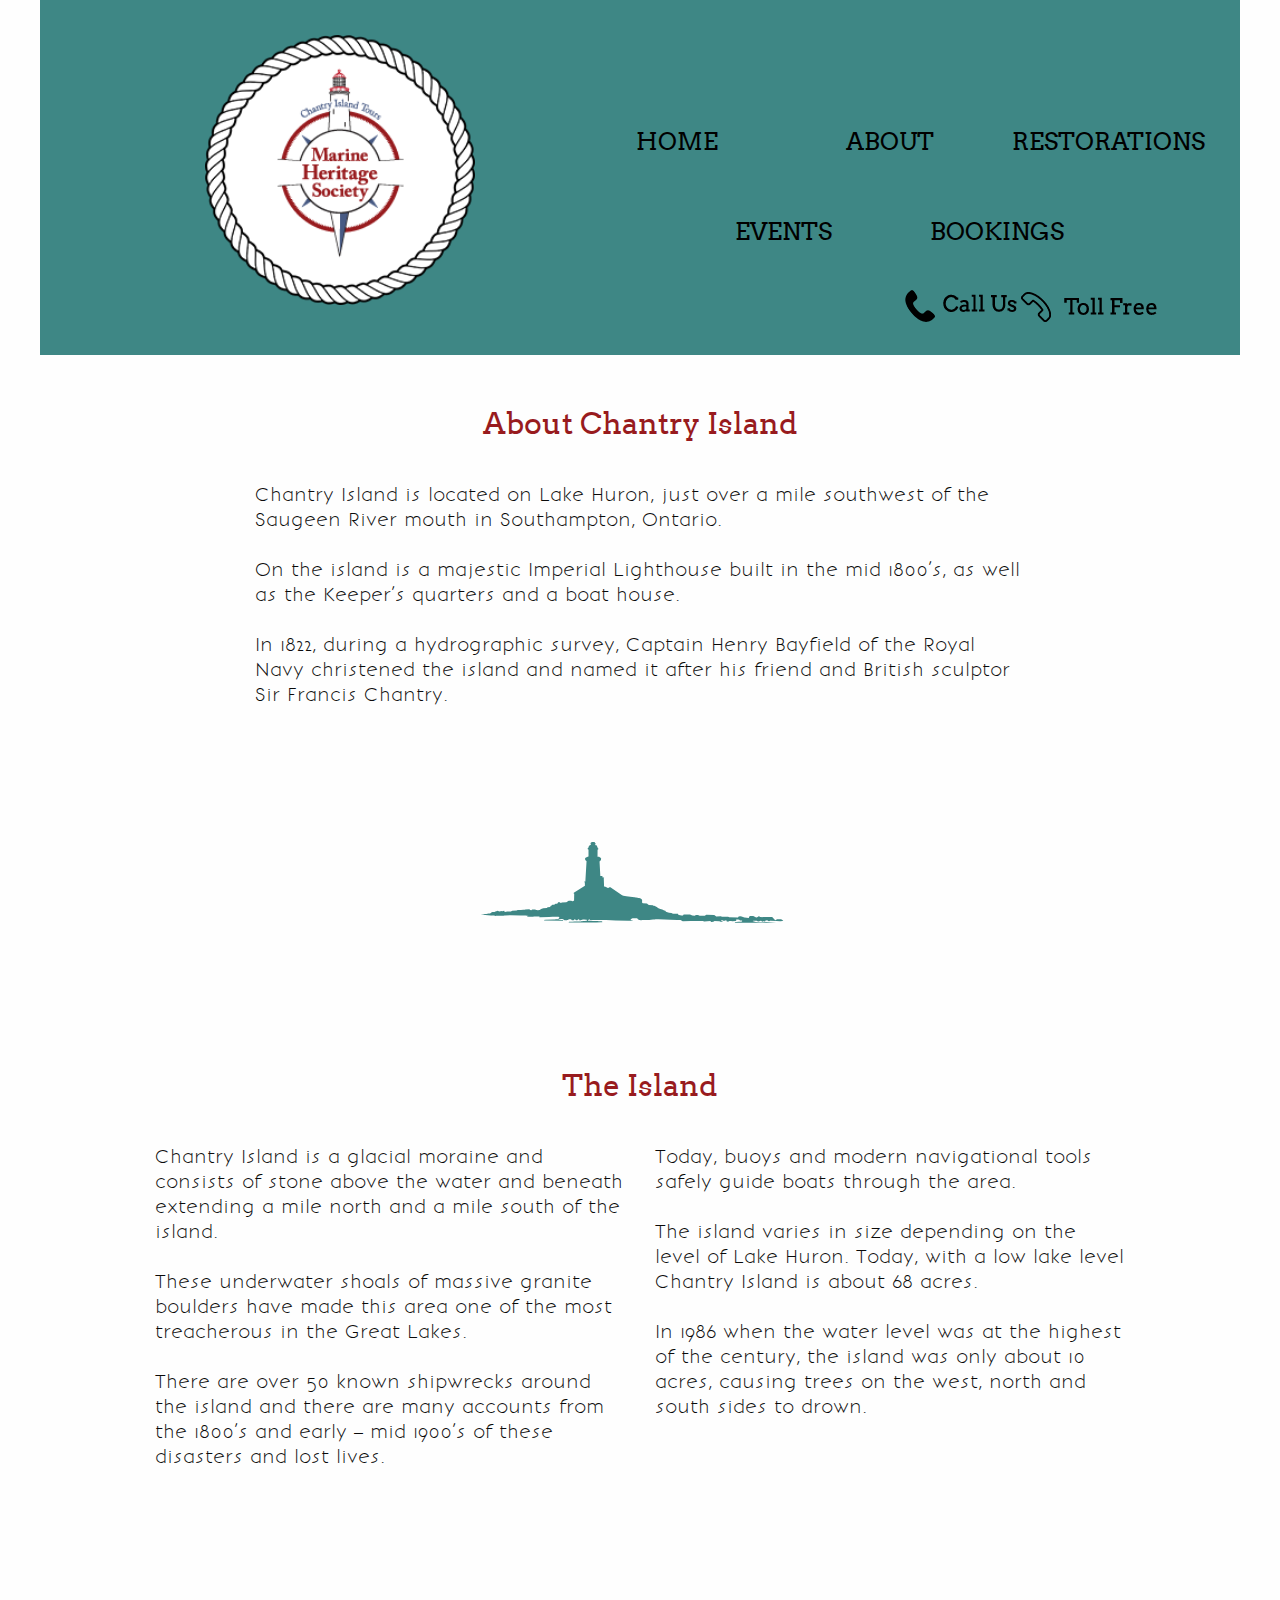
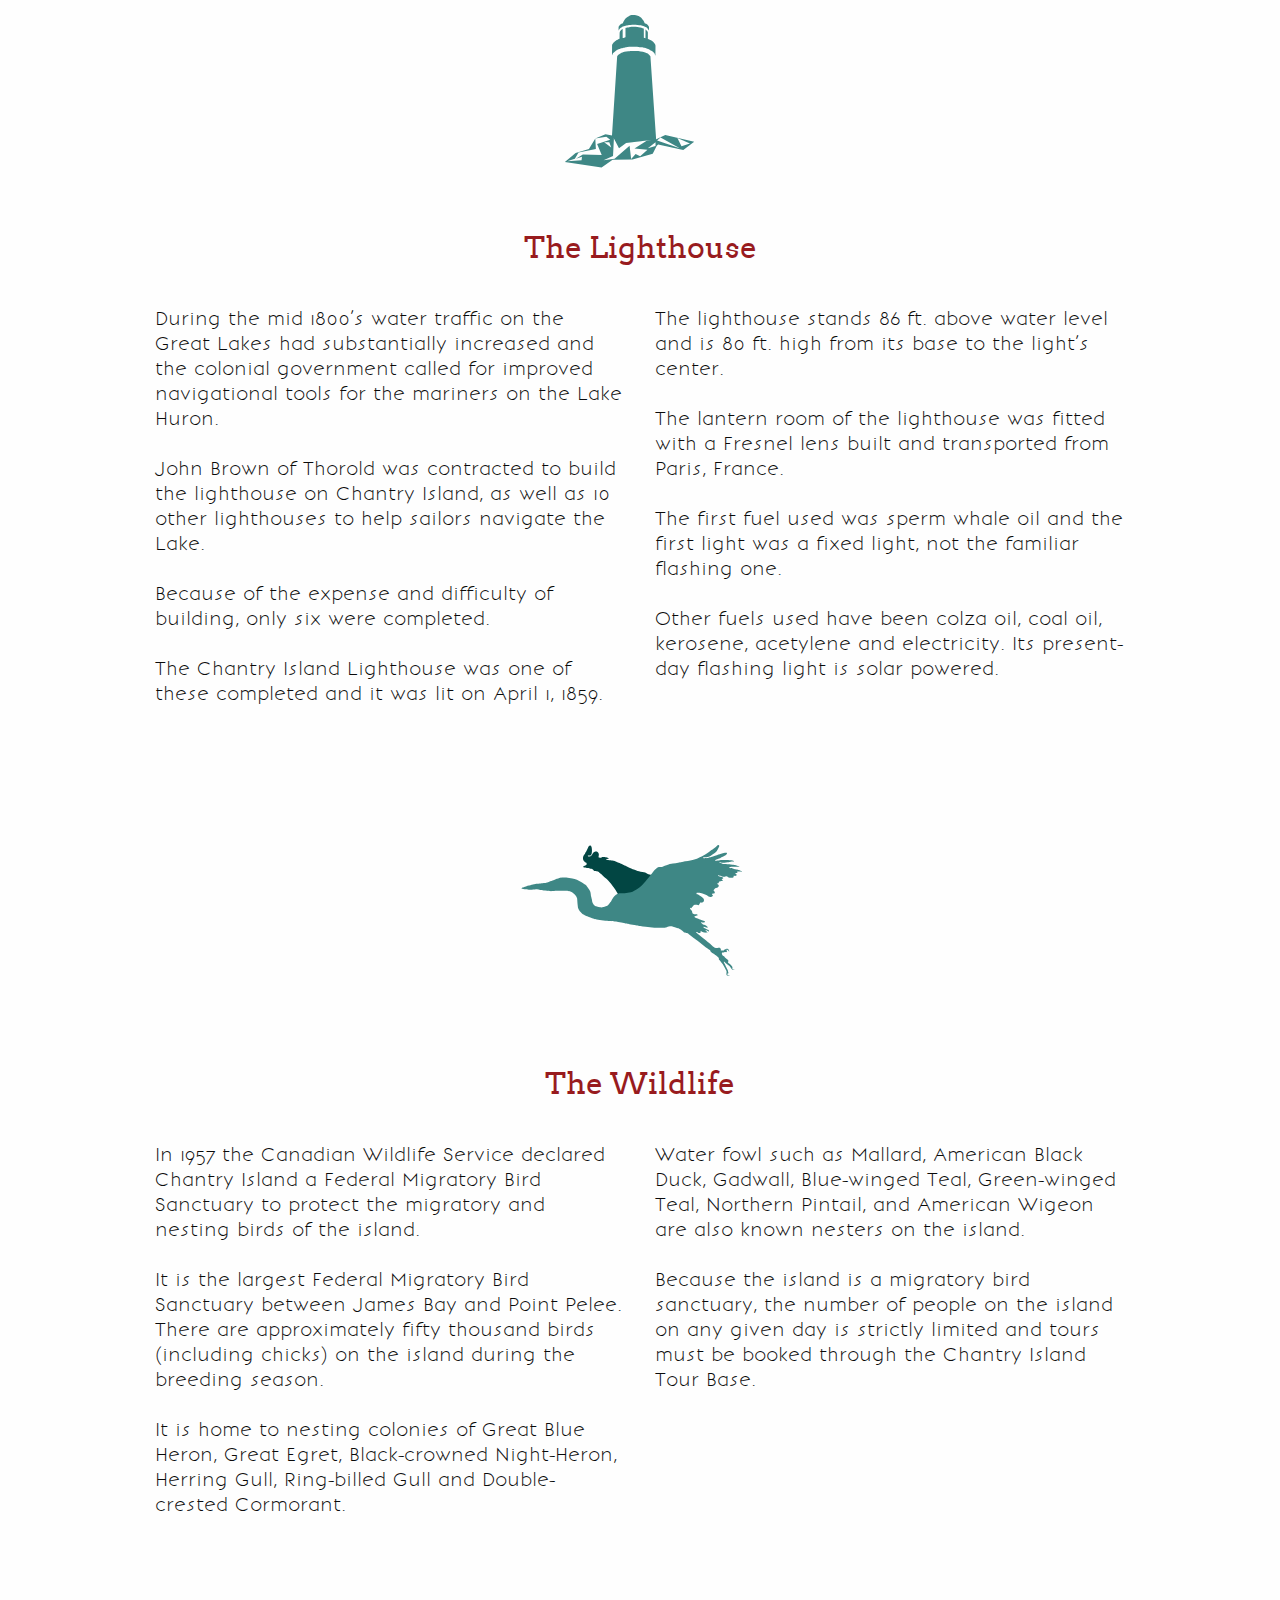
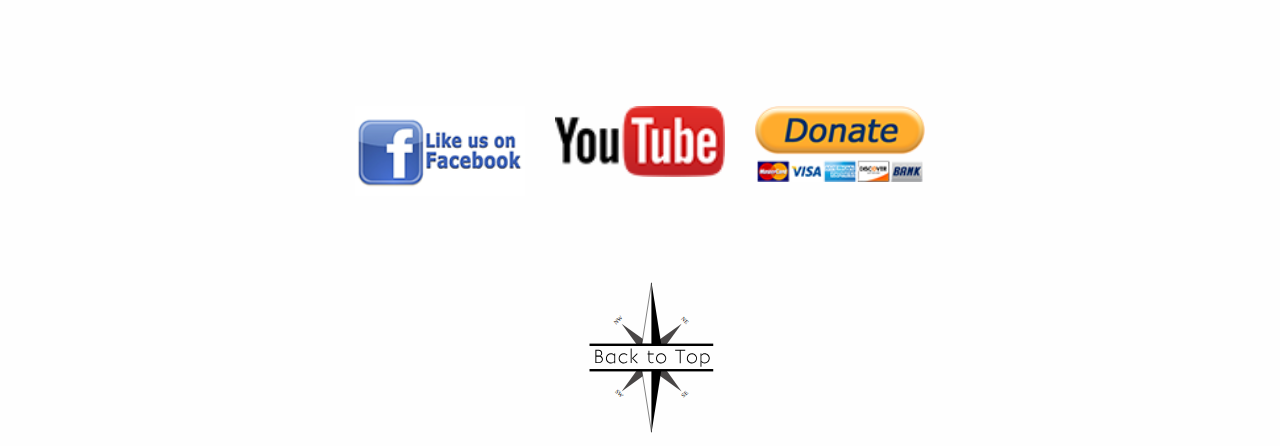
<file: about.html>
<!doctype html>
<html class="no-js" lang="en">
  <head>
    <meta charset="utf-8" />
    <meta http-equiv="x-ua-compatible" content="ie=edge">
    <meta name="viewport" content="width=device-width, initial-scale=1.0" />
    <title>Chantry Island | About</title>
    <link rel="stylesheet" href="css/foundation.css" />
    <link rel="stylesheet" href="css/app.css" />
  </head>
  <body>
  <h1 class="hide">Welcome to the Chantry Island About Page</h1>

  	<section id="top" class="row">
  	<h2 class="hide">Top of Page</h2>

  	<div class="small-button small-1 small-offset-10 column hide-for-large" data-responsive-toggle="top-nav">
        <button class="hamb-menu menu-icon" type="button" data-toggle></button>
      </div>

      <div class="small-6 small-centered column end hide-for-small-only line-break"></div>

      <img class="small-9 small-offset-1 large-3 large-offset-1 column logo" src="images/logo.png" alt="Chantry Island Logo">

      <nav id="top-nav" class="small-12 large-7 column">
        <h2 class="hide">Top Nav</h2>

          <div id="callUs" class="small-5 hide-for-large column">
            <a href="tel:15197975862"><img src="images/callUs.png" alt="Phone Number"></a>
            <p>Call Us</p>
          </div>

          <div id="tollFree" class="small-5 hide-for-large column">
            <a href="tel:18667975862"><img src="images/phone-outline.png" alt="Toll Free Number"></a>
            <p>Toll Free</p>
          </div>

          <ul class="small-12 column">
            <li class="small-12 large-4 column"><a href="index.html" id="homeLink">HOME</a></li>
            <li class="small-12 large-4 column"><a href="about.html" id="aboutLink">ABOUT</a></li>
            <li class="small-12 large-4 column"><a href="restorations.html" id="restoLink">RESTORATIONS</a></li>
            <li class="small-12 large-4 large-offset-2 column"><a href="events.html" id="eventsLink">EVENTS</a></li>
            <li class="small-12 large-4 end column"><a href="bookings.html" id="bookLink">BOOKINGS</a></li>
          </ul>

          <div id="callUsLarge" class="large-6 show-for-large column">
            <a href="tel:15197975862"><img src="images/call-us-large.png" alt="Phone Number"></a>
            <a href="tel:18667975862"><img src="images/tollfree-large.png" alt="Toll Free Number"></a>
          </div>
      </nav>


  	</section>

  	<section class="row" id="infoMain">
  	<h2 class="hide">About Page</h2>

  		<article class="small-12 large-8 large-offset-2 end column">
  			<h3 id="aboutH3">About Chantry Island</h3>
  			Chantry Island is located on Lake Huron, just over a mile southwest of the Saugeen River mouth in 
        Southampton, Ontario.<br><br>

        On the island is a majestic Imperial Lighthouse built in the mid 1800’s, as well as the Keeper’s quarters and a boat house.<br><br>
 
        In 1822, during a hydrographic survey, Captain Henry Bayfield of the Royal Navy christened the island and named it after his friend and British sculptor Sir Francis Chantry.
  		</article>

      <img class="small-12 large-4 large-offset-4 end column" src="images/island-silhouette.svg" alt="Island Silhouette">


      <h3 class="column">The Island</h3>
      <article class="small-12 large-5 large-offset-1 end column">
        <h3 id="islandH3" class="hide">The Island</h3>
        Chantry Island is a glacial moraine and consists of stone above the water and beneath extending a mile north and a mile south of the island.<br><br> 

        These underwater shoals of massive granite boulders have made this area one of the most treacherous in the Great Lakes.<br><br>

        There are over 50 known shipwrecks around the island and there are many accounts from the 1800’s and early – mid 1900’s of these disasters and lost lives. 
      </article>

      <div class="lineDiv clearFix small-6 small-offset-3 large-2 large-offset-5 hide-for-large end column"></div>

      <article class="small-12 large-5 end column">
        <h3 class="hide">The Island part2</h3>
        Today, buoys and modern navigational tools safely guide boats through the area.<br><br>

        The island varies in size depending on the level of Lake Huron. Today, with a low lake level Chantry Island is about 68 acres. <br><br>

        In 1986 when the water level was at the highest of the century, the island was only about 10 acres, causing trees on the west, north and south sides to drown. 
      </article>

      <img class="small-12 large-4 large-offset-4 column" src="images/lighthouse-silouhette.svg" alt="Lighthouse Silhouette">

      <h3 class="column">The Lighthouse</h3>
      <article class="small-12 large-5 large-offset-1 end column">
        <h3 id="lighthouseH3" class="hide">The Lighthouse</h3>
        During the mid 1800’s water traffic on the Great Lakes had substantially increased and the colonial government called for improved 
        navigational tools for the mariners on the Lake Huron. <br><br>

        John Brown of Thorold was contracted to build the lighthouse on Chantry Island, as well as 10 other lighthouses to help sailors navigate the Lake.<br><br> 

        Because of the expense and difficulty of building, only six were completed.<br><br>

        The Chantry Island Lighthouse was one of these completed and it was lit on April 1, 1859.
      </article>

      <div class="lineDiv clearFix small-6 small-offset-3 large-2 large-offset-5 hide-for-large end column"></div>

      <article class="small-12 large-5 end column">
        <h3 class="hide">The Lighthouse part2</h3>
        The lighthouse stands 86 ft. above water level and is 80 ft. high from its base to the light’s center.<br><br>

        The lantern room of the lighthouse was fitted with a Fresnel lens built and transported from Paris, France. <br><br>

        The first fuel used was sperm whale oil and the first light was a fixed light, not the familiar flashing one. <br><br>

        Other fuels used have been colza oil, coal oil, kerosene, acetylene and 
        electricity. Its present-day flashing light is solar powered.
      </article>

      <img class="small-12 large-4 large-offset-4 column" src="images/heron-silhouette.svg" alt="Heron Silhouette">

      <h3 class="column">The Wildlife</h3>
      <article class="small-12 large-5 large-offset-1 end column">
        <h3 id="wildlifeH3" class="hide">The Wildlife</h3>
        In 1957 the Canadian Wildlife Service declared Chantry Island a Federal Migratory Bird Sanctuary to protect the migratory and nesting birds of the island.<br><br>

        It is the largest Federal Migratory Bird Sanctuary between James Bay and Point Pelee. There are approximately fifty thousand birds (including chicks) on the island during the breeding season. <br><br>

        It is home to nesting colonies of Great Blue Heron, Great Egret, Black-crowned Night-Heron, Herring Gull, Ring-billed Gull and Double-crested Cormorant.
      </article>

      <article class="small-12 large-5 end column">
        <h3 class="hide">The Wildlife pt2</h3>
        Water fowl such as Mallard, American Black Duck, Gadwall, Blue-winged Teal, Green-winged Teal, Northern Pintail, and American Wigeon are also known nesters on the island.<br><br>

        Because the island is a migratory bird sanctuary, the number of people on the island on any given day is strictly limited and tours must be booked through the Chantry Island Tour Base.

      </article>

  	</section>


  	<section class="row bottomPage">
  	<h2 class="hide">Bottom of Page</h2>

  		<img class="small-6 large-2 large-offset-3 column" src="images/fb-small.png" alt="Link to FaceBook Page">

      <img class="small-6 large-2 column" src="images/youtube-small.png" alt="Link to Youtube Page">

      <img class="small-6 large-2 large-pull-3 small-offset-3 end column" src="images/donate-small.png" alt="Link to Donation Page">

      <a href="#top" class="small-9 large-2 end column"><img src="images/back-to-top.svg" alt="Back to Top"></a>

  	</section>

    

    <script src="js/vendor/jquery.min.js"></script>
    <script src="js/vendor/what-input.min.js"></script>
    <script src="js/foundation.min.js"></script>
    <script src="js/app.js"></script>
  </body>
</html>
</file>
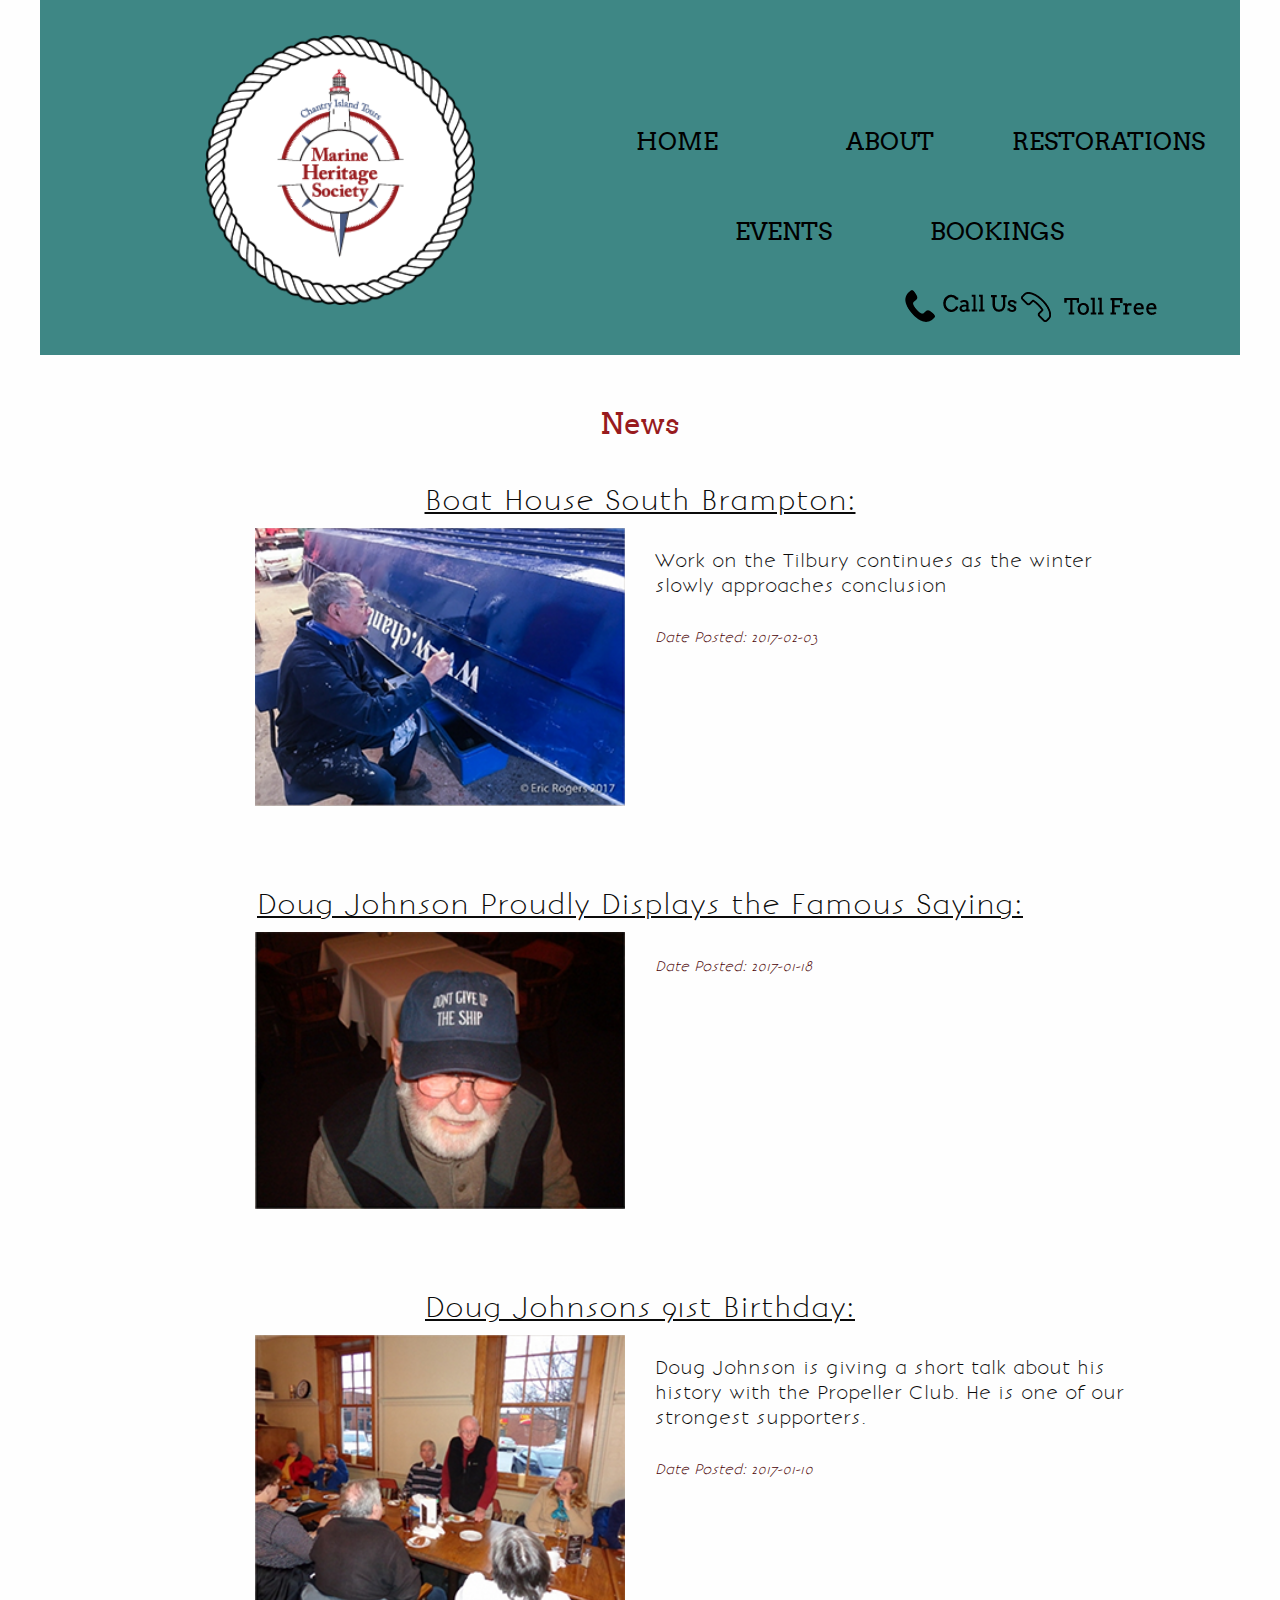
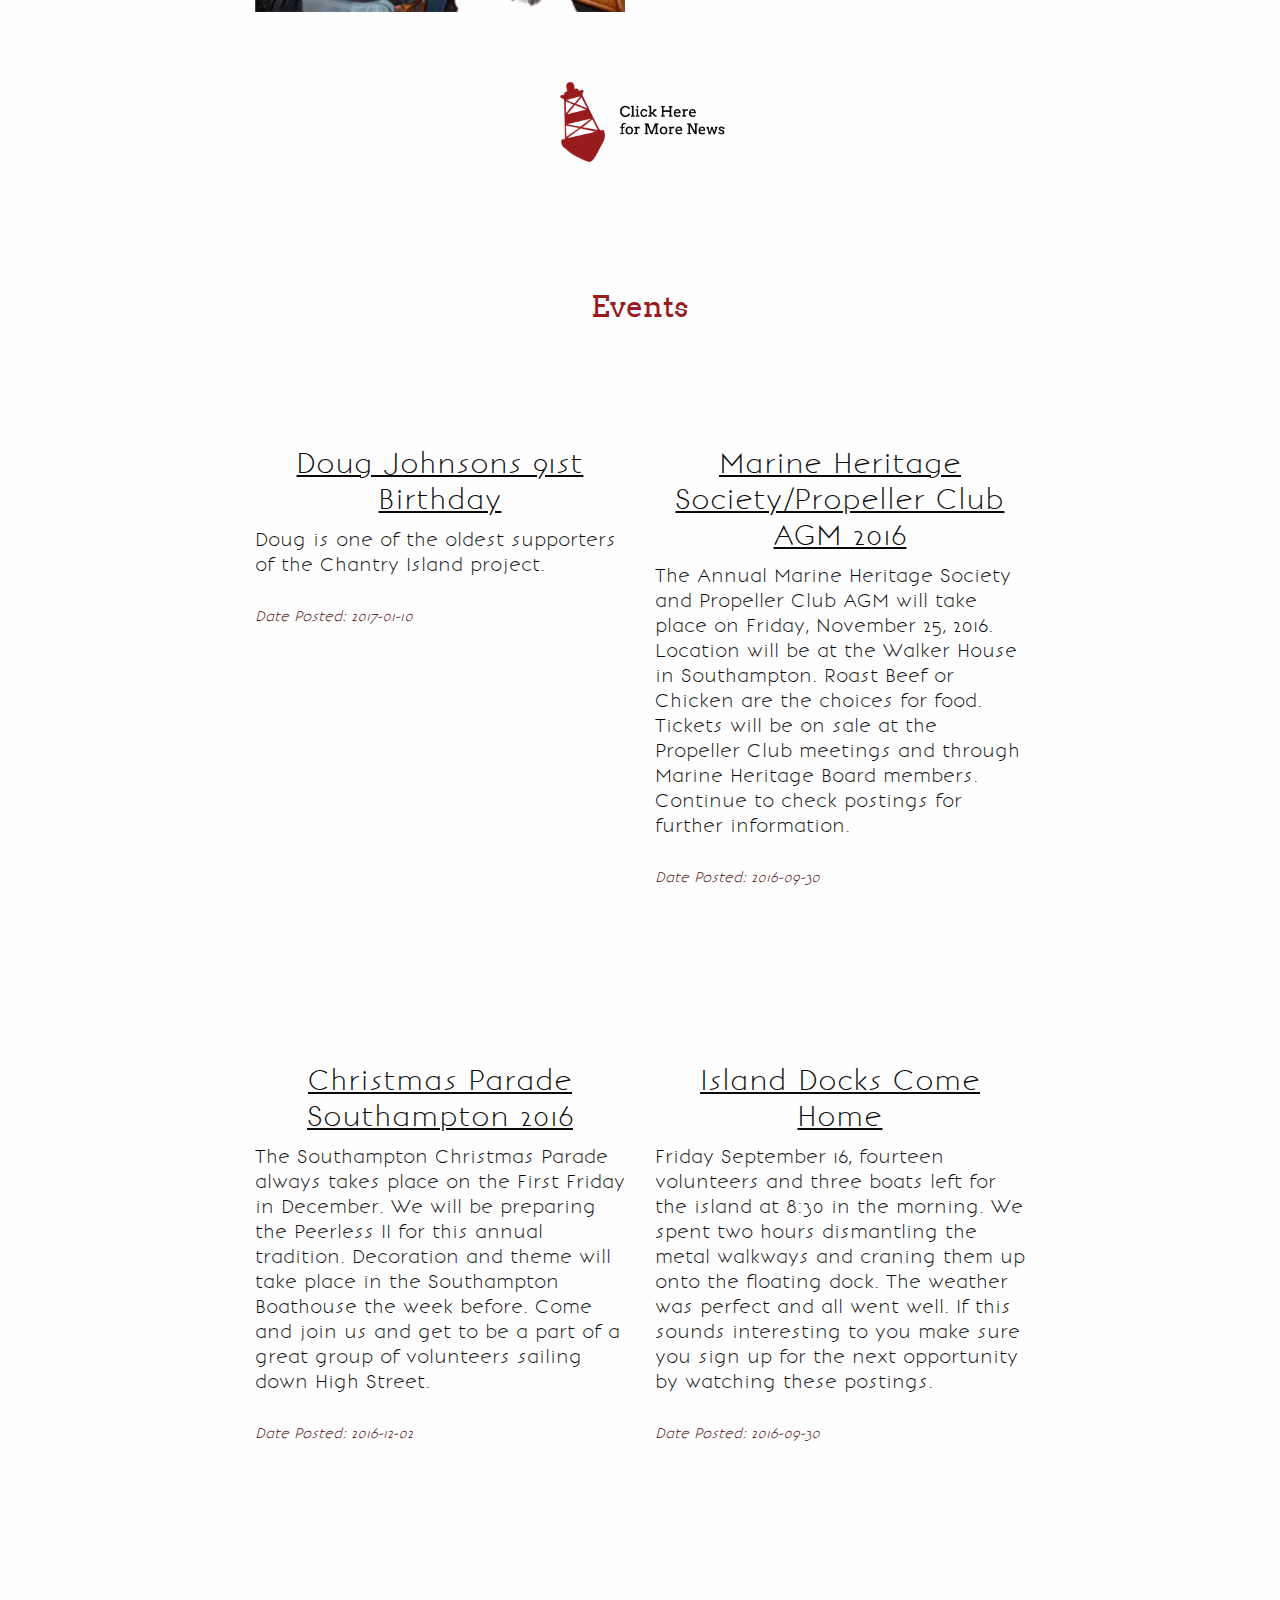
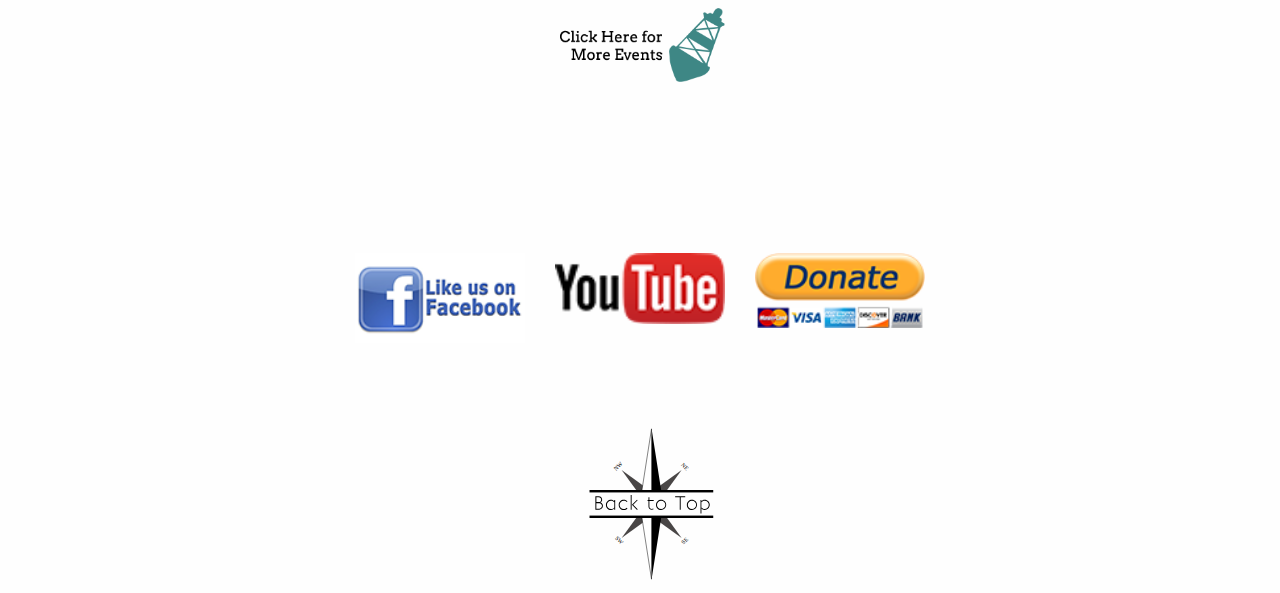
<file: events.html>
<!doctype html>
<html class="no-js" lang="en">
  <head>
    <meta charset="utf-8" />
    <meta http-equiv="x-ua-compatible" content="ie=edge">
    <meta name="viewport" content="width=device-width, initial-scale=1.0" />
    <title>Chantry Island | Events</title>
    <link rel="stylesheet" href="css/foundation.css" />
    <link rel="stylesheet" href="css/app.css" />
  </head>
  <body>
  <h1 class="hide">Welcome to the Chantry Island Events Page</h1>

  	<section id="top" class="row">
  	<h2 class="hide">Top of Page</h2>

  	<div class="small-button small-1 small-offset-10 column hide-for-large" data-responsive-toggle="top-nav">
        <button class="hamb-menu menu-icon" type="button" data-toggle></button>
      </div>

      <div class="small-6 small-centered column end line-break"></div>

      <img class="small-9 small-offset-1 large-3 large-offset-1 column logo" src="images/logo.png" alt="Chantry Island Logo">

      <nav id="top-nav" class="small-12 large-7 column">
        <h2 class="hide">Top Nav</h2>

          <div id="callUs" class="small-5 hide-for-large column">
            <a href="tel:15197975862"><img src="images/callUs.png" alt="Phone Number"></a>
            <p>Call Us</p>
          </div>

          <div id="tollFree" class="small-5 hide-for-large column">
            <a href="tel:18667975862"><img src="images/phone-outline.png" alt="Toll Free Number"></a>
            <p>Toll Free</p>
          </div>

          <ul class="small-12 column">
            <li class="small-12 large-4 column"><a href="index.html" id="homeLink">HOME</a></li>
            <li class="small-12 large-4 column"><a href="about.html" id="aboutLink">ABOUT</a></li>
            <li class="small-12 large-4 column"><a href="restorations.html" id="restoLink">RESTORATIONS</a></li>
            <li class="small-12 large-4 large-offset-2 column"><a href="events.html" id="eventsLink">EVENTS</a></li>
            <li class="small-12 large-4 end column"><a href="bookings.html" id="bookLink">BOOKINGS</a></li>
          </ul>

          <div id="callUsLarge" class="large-6 show-for-large column">
            <a href="tel:15197975862"><img src="images/call-us-large.png" alt="Phone Number"></a>
            <a href="tel:18667975862"><img src="images/tollfree-large.png" alt="Toll Free Number"></a>
          </div>
      </nav>

  	</section>

  	<section class="row" id="news">
  	<h3>News</h3>

        <div class="clearFix">
          <h4 id="firstH4" class="small-12 column">Boat House South Brampton:</h4>

          <img class="small-12 large-offset-2 large-4 end column" src="images/boat-house-small.png" alt="Picture of Man Painting Boat">

          <p class="small-12 large-5 end column">Work on the Tilbury continues as the winter slowly approaches conclusion<br><br>
            <span class="dateSpan">Date Posted: 2017-02-03</span></p>

        </div>

        <div class="clearFix">
          <h4 class="small-12 column">Doug Johnson Proudly Displays the Famous Saying:</h4>

          <img class="small-12 large-offset-2 large-4 end column" src="images/doug-johnson-hat.png" alt="Picture of Doug Johnson Proudly Displays the Famous Saying.">

          <p class="small-12 large-5 end column"><span class="dateSpan">Date Posted: 2017-01-18</span></p>

        </div>

        <div class="clearFix">
          <h4 class="small-12 column">Doug Johnsons 91st Birthday:</h4>

          <img class="small-12 large-offset-2 large-4 end column" src="images/91st-bday.png" alt="Picture of Doug Johnson">

          <p class="small-12 large-5 end column">Doug Johnson is giving a short talk about his history with the Propeller Club. He is one of our strongest supporters.<br><br>
          <span class="dateSpan">Date Posted: 2017-01-10</span></p>

        </div>

        <a class="small-12 large-3 large-offset-4 end column" href="#"><img src="images/buoy-silhouette.png" alt="Click for More News"></a>
  		

  	</section>

    <section class="row" id="events">
    <h3>Events</h3>

      <article class="small-12 large-4 large-offset-2 end column">
        <h4>Doug Johnsons 91st Birthday</h4>
        Doug is one of the oldest supporters of the Chantry Island project.<br><br>
        <span class="dateSpan">Date Posted: 2017-01-10</span>
      </article>

      <div class="lineDiv clearFix small-6 small-offset-4 hide-for-large end column"></div>

      <article class="small-12 large-4 end column">
        <h4>Marine Heritage Society/Propeller Club AGM 2016</h4>
        The Annual Marine Heritage Society and Propeller Club AGM will take place on Friday, November 25, 2016. Location will be at the Walker House in Southampton. Roast Beef or 
        Chicken are the choices for food. 
        Tickets will be on sale at the Propeller Club meetings and through Marine Heritage Board members. Continue to check postings for further 
        information.<br><br>
        <span class="dateSpan">Date Posted: 2016-09-30</span>
      </article>

      <div class="lineDiv clearFix small-6 small-offset-4 hide-for-large end column"></div>


      <article class="small-12 large-4 large-offset-2 end column">
        <h4>Christmas Parade Southampton 2016</h4>
       The Southampton Christmas Parade always takes place on the First Friday in December. We will be preparing the Peerless II for this annual tradition. Decoration and theme will take place in the Southampton Boathouse the week before. Come and join us and get to be a part of a great group of volunteers sailing down High Street.<br><br>
        <span class="dateSpan">Date Posted: 2016-12-02</span>
      </article>

      <div class="lineDiv clearFix small-6 small-offset-4 hide-for-large end column"></div>

      <article class="small-12 large-4 end column">
        <h4>Island Docks Come Home</h4>
       Friday September 16, fourteen volunteers and three boats left for the island at 8:30 in the morning. We spent two hours dismantling the metal walkways and craning them up onto the floating dock. The weather was perfect and all went well. If this sounds interesting to you make sure you sign up for the next opportunity by watching these postings.<br><br>
        <span class="dateSpan">Date Posted: 2016-09-30</span>
      </article>

      <a class="small-12 large-3 large-offset-4 end column" href="#"><img src="images/buoy-blue.png" alt="Click for More Events"></a>

    </section>


  	<section class="row bottomPage">
  	<h2 class="hide">Bottom of Page</h2>

  		<img class="small-6 large-2 large-offset-3 column" src="images/fb-small.png" alt="Link to FaceBook Page">

      <img class="small-6 large-2 column" src="images/youtube-small.png" alt="Link to Youtube Page">

      <img class="small-6 large-2 large-pull-3 small-offset-3 end column" src="images/donate-small.png" alt="Link to Donation Page">

      <a href="#top" class="small-9 large-2 end column"><img src="images/back-to-top.svg" alt="Back to Top"></a>

  	</section>

    

    <script src="js/vendor/jquery.min.js"></script>
    <script src="js/vendor/what-input.min.js"></script>
    <script src="js/foundation.min.js"></script>
    <script src="js/app.js"></script>
  </body>
</html>
</file>
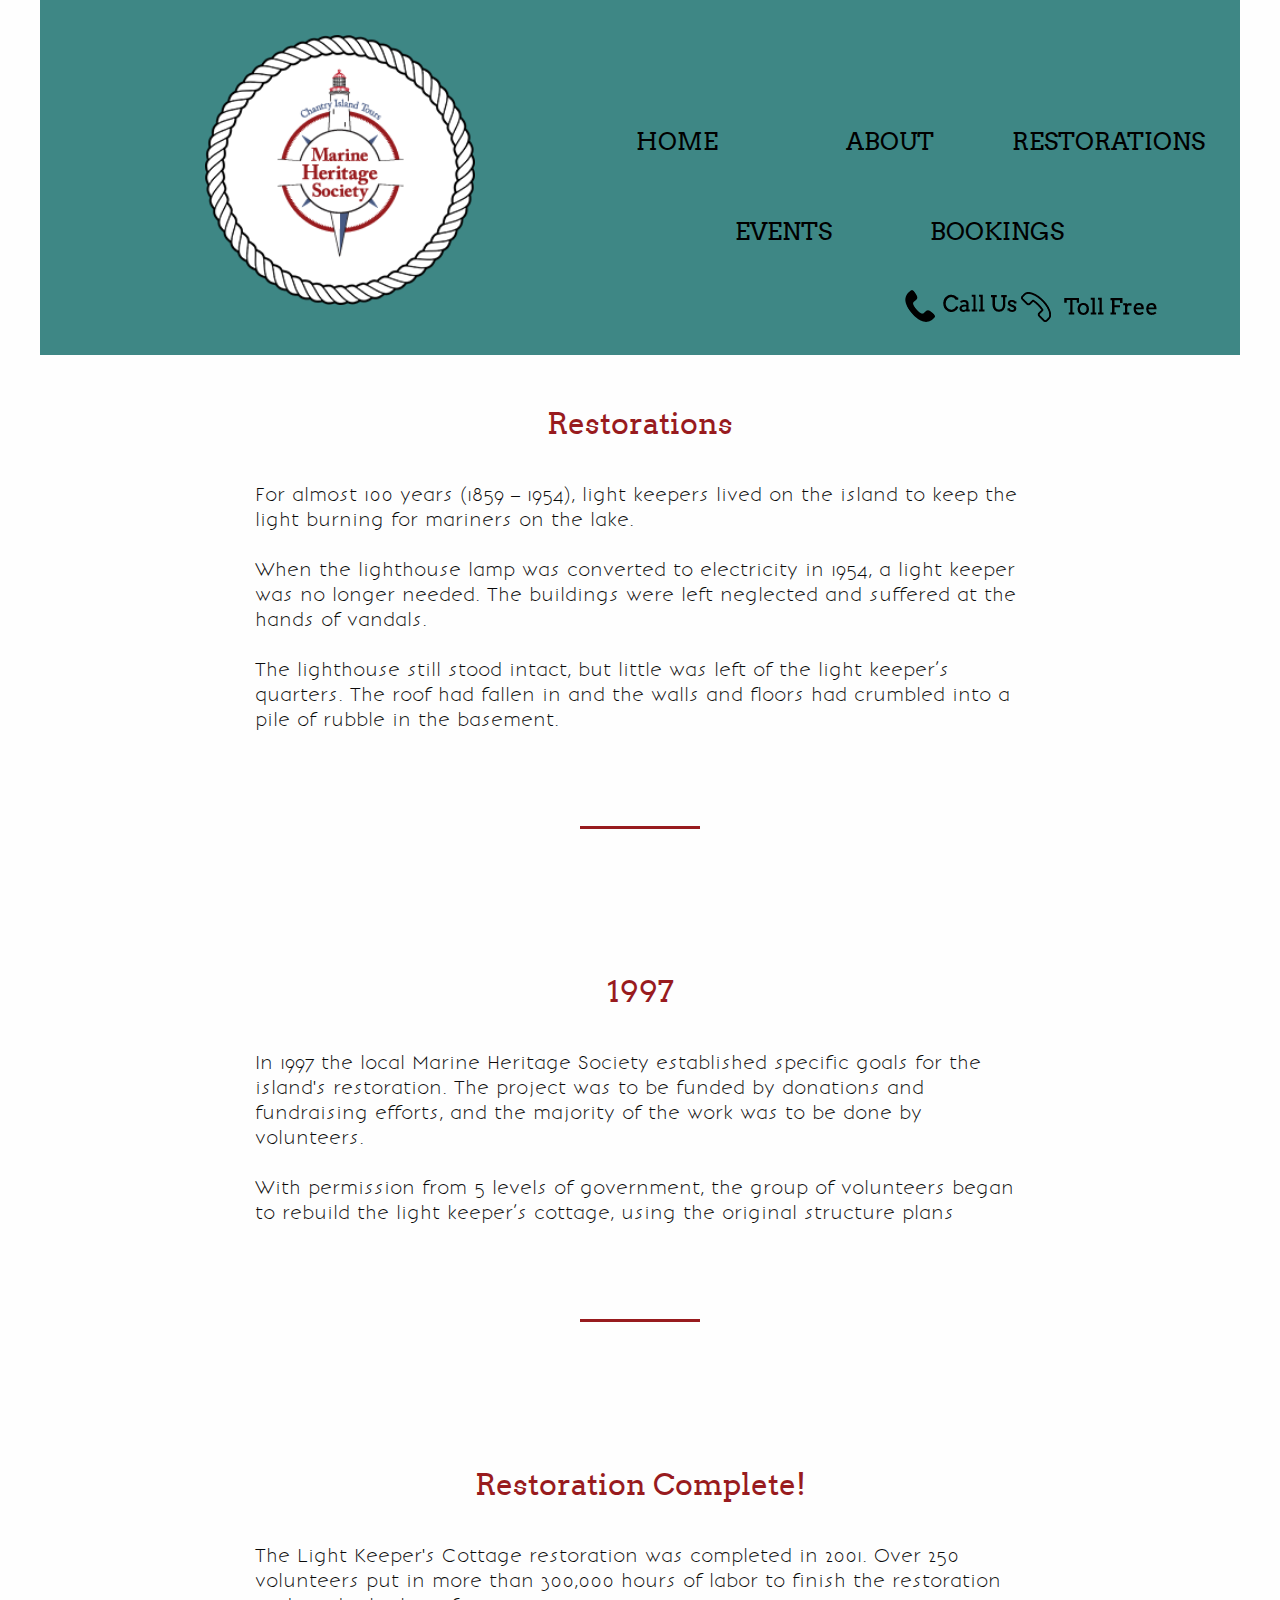
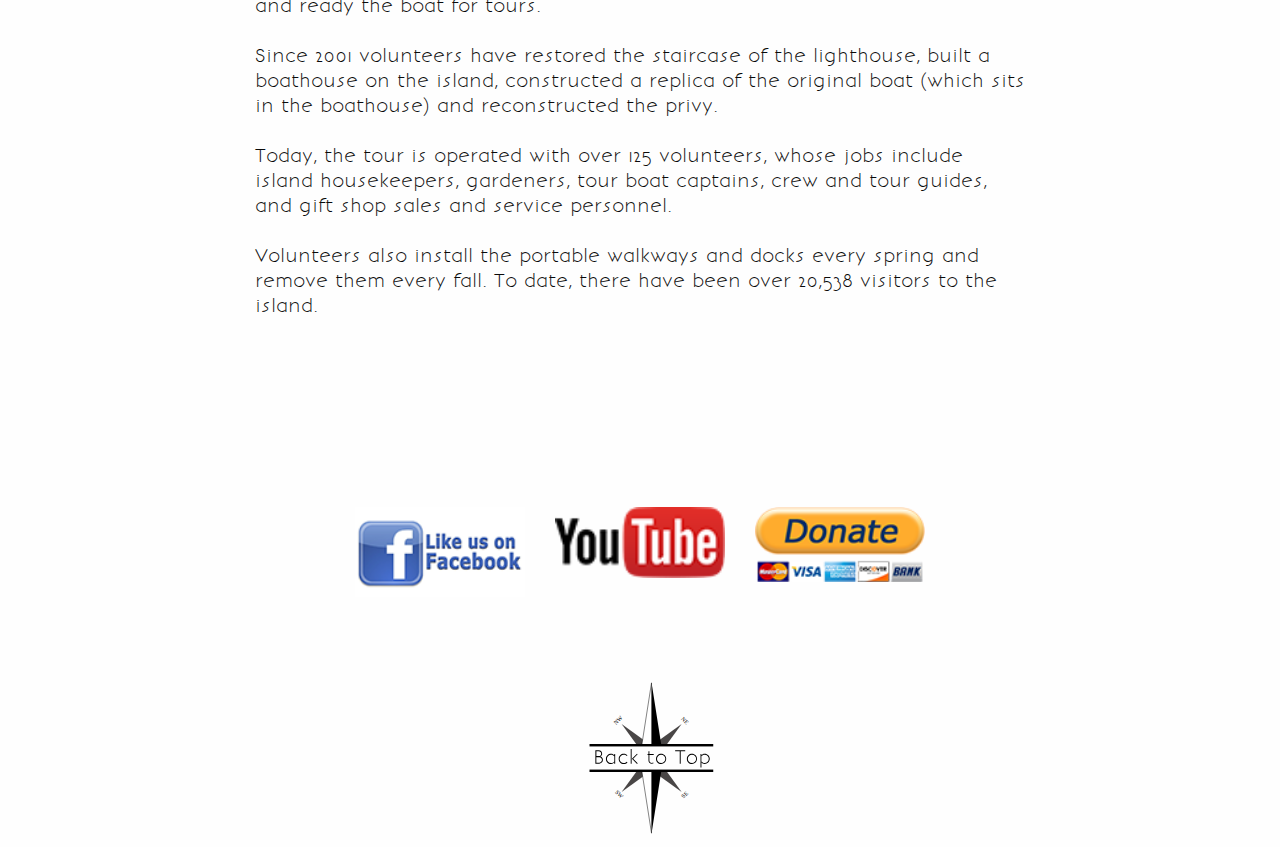
<file: restorations.html>
<!doctype html>
<html class="no-js" lang="en">
  <head>
    <meta charset="utf-8" />
    <meta http-equiv="x-ua-compatible" content="ie=edge">
    <meta name="viewport" content="width=device-width, initial-scale=1.0" />
    <title>Chantry Island | Restorations</title>
    <link rel="stylesheet" href="css/foundation.css" />
    <link rel="stylesheet" href="css/app.css" />
  </head>
  <body>
  <h1 class="hide">Welcome to the Chantry Island Restorations Page</h1>

  	<section id="top" class="row">
  	<h2 class="hide">Top of Page</h2>

  	<div class="small-button small-1 small-offset-10 column hide-for-large" data-responsive-toggle="top-nav">
        <button class="hamb-menu menu-icon" type="button" data-toggle></button>
      </div>

      <div class="small-6 small-centered column end line-break"></div>

      <img class="small-9 small-offset-1 large-3 large-offset-1 column logo" src="images/logo.png" alt="Chantry Island Logo">

      <nav id="top-nav" class="small-12 large-7 column">
        <h2 class="hide">Top Nav</h2>

          <div id="callUs" class="small-5 hide-for-large column">
            <a href="tel:15197975862"><img src="images/callUs.png" alt="Phone Number"></a>
            <p>Call Us</p>
          </div>

          <div id="tollFree" class="small-5 hide-for-large column">
            <a href="tel:18667975862"><img src="images/phone-outline.png" alt="Toll Free Number"></a>
            <p>Toll Free</p>
          </div>

          <ul class="small-12 column">
            <li class="small-12 large-4 column"><a href="index.html" id="homeLink">HOME</a></li>
            <li class="small-12 large-4 column"><a href="about.html" id="aboutLink">ABOUT</a></li>
            <li class="small-12 large-4 column"><a href="restorations.html" id="restoLink">RESTORATIONS</a></li>
            <li class="small-12 large-4 large-offset-2 column"><a href="events.html" id="eventsLink">EVENTS</a></li>
            <li class="small-12 large-4 end column"><a href="bookings.html" id="bookLink">BOOKINGS</a></li>
          </ul>

          <div id="callUsLarge" class="large-6 show-for-large column">
            <a href="tel:15197975862"><img src="images/call-us-large.png" alt="Phone Number"></a>
            <a href="tel:18667975862"><img src="images/tollfree-large.png" alt="Toll Free Number"></a>
          </div>
      </nav>

  	</section>

  	<section class="row" id="infoMain">
  	<h2 class="hide">Restorations Page</h2>

  		<article class="small-12 large-8 large-offset-2 end column">
  			<h3>Restorations</h3>
  			For almost 100 years (1859 – 1954), light keepers lived on the island to keep the light burning for mariners on the lake. <br><br>

        When the lighthouse lamp was converted to electricity in 1954, a light keeper was no longer needed. The buildings were left neglected and 
        suffered at the hands of vandals. <br><br>

        The lighthouse still stood intact, but little was left of the light keeper’s quarters. The roof had fallen in and the walls and floors had crumbled into a pile of rubble in the basement.
  		</article>

      <div class="lineDiv clearFix small-6 small-offset-3 large-2 large-offset-5 end column"></div>

      <article class="small-12 large-8 large-offset-2 end column">
        <h3>1997</h3>
        In 1997 the local Marine Heritage Society established specific goals for the island's restoration. The project was to be funded by donations and fundraising efforts, and the majority of the work was to be done by volunteers. <br><br>

        With permission from 5 levels of government, the group of volunteers began to rebuild the light keeper’s cottage, using the original structure plans
      </article>

      <div class="lineDiv clearFix small-6 small-offset-3 large-2 large-offset-5 end column"></div>

      <article class="small-12 large-8 large-offset-2 end column">
        <h3>Restoration Complete!</h3>
        The Light Keeper's Cottage restoration was completed in 2001. Over 250 
		volunteers put in more than 300,000 hours of labor to finish the restoration and ready the boat for tours. <br><br>

		Since 2001 volunteers have restored the staircase of the lighthouse, built a boathouse on the island, constructed a replica of the original boat (which sits in the boathouse) and reconstructed the privy.<br><br>

		Today, the tour is operated with over 125 volunteers, whose jobs include island housekeepers, gardeners, tour boat captains, crew and tour guides, and gift shop sales and service personnel. <br><br>

		Volunteers also install the portable walkways and docks every spring and remove them every fall. To date, there have been over 20,538 visitors to the island.
      </article>      

  	</section>


  	<section class="row bottomPage">
  	<h2 class="hide">Bottom of Page</h2>

  		<img class="small-6 large-2 large-offset-3 column" src="images/fb-small.png" alt="Link to FaceBook Page">

      <img class="small-6 large-2 column" src="images/youtube-small.png" alt="Link to Youtube Page">

      <img class="small-6 large-2 large-pull-3 small-offset-3 end column" src="images/donate-small.png" alt="Link to Donation Page">

      <a href="#top" class="small-9 large-2 end column"><img src="images/back-to-top.svg" alt="Back to Top"></a>

  	</section>

    

    <script src="js/vendor/jquery.min.js"></script>
    <script src="js/vendor/what-input.min.js"></script>
    <script src="js/foundation.min.js"></script>
    <script src="js/app.js"></script>
  </body>
</html>
</file>
<file: css/app.css>
.boxHelper
{
	background-color: #000;
	color:#fff;
	text-align:center;
}

.clearFix{
	clear:both;
}

html, body, div, span, applet, object, iframe,
h1, h2, h3, h4, h5, h6, p, blockquote, pre,
a, abbr, acronym, address, big, cite, code,
del, dfn, em, img, ins, kbd, q, s, samp,
small, strike, strong, sub, sup, tt, var,
b, u, i, center,
dl, dt, dd, ol, ul, li,
fieldset, form, label, legend,
table, caption, tbody, tfoot, thead, tr, th, td,
article, aside, canvas, details, embed, 
figure, figcaption, footer, header, hgroup, 
menu, nav, output, ruby, section, summary,
time, mark, audio, video {
    margin: 0;
    padding: 0;
    border: 0;
    font-size: 100%;
    font: inherit;
    vertical-align: baseline;
}

.map-wrapper{
height: 300px;
}
.map-wrapper, .preload-wrapper {
 height: 300px; 
}

.preload-wrapper { 
	position: absolute;
	background-color: rgba(255, 255, 255, 0.85);
	border: 2px solid #ccc;
	z-index: 50;
	border-radius: 8px;
	left: 0;
	right: 0;
	display: block;
	margin: 0 auto;
	text-align: center;
	font-size: 1em;
	color: #CCC;

	font-family: 'Helvetica Neue', Helvetica, Arial, sans-serif;
	font-style: italic;

	pointer-events: none;
	transition: opacity 0.7s ease;
}

.hide-preloader { 
	opacity: 0; 
}

.preload-wrapper span { 
	display: block; 
	padding-top:100px;
}

.mapSec h2{
	text-align: center;
	font-size:40px;
	margin-top:20px;
}

@font-face {
    font-family: 'arvo';
    src: url('../fonts/arvo-regular-webfont.woff2') format('woff2'),
         url('../fonts/arvo-regular-webfont.woff') format('woff');
    font-weight: normal;
    font-style: normal;

}
@font-face {
    font-family: 'bonvenocf';
    src: url('../fonts/bonvenocf-light-webfont.woff2') format('woff2'),
         url('../fonts/bonvenocf-light-webfont.woff') format('woff');
    font-weight: normal;
    font-style: normal;

}

.logo{
	margin-left:12.5%;
	margin-top:35px;
	margin-bottom:50px;
}

.small-button{
	margin-top:5px;
}

ul{
	list-style: none;
	margin-top:50px;
}

li{
	text-align: center;
	height:90px;
	padding-top:12%;
}

li:nth-child(odd){
	background-color:#23716e;
}

li:nth-child(odd) a{
	color:#898383;
}

a{
	text-decoration: none;
	color:black;
	font-family:'arvo';
	font-size:18pt;
}

p{
	font-family:'arvo'
}

#callUs{
	margin-left:12%;
}

#callUs p{
	margin-top:7px;
	margin-left:3px;
}


																		/*main Page*/
h3{
	font-family:'arvo';
	color:#981b1e;
	font-size:22px;
	text-align: center;
	margin-top:50px;
	margin-bottom:40px;
}

article{
	font-family:'bonvenocf';
	font-size: 18px;
	margin-bottom:94px;
}

p{
	font-family:'bonvenocf';
	font-size: 18px;
}

#top{
	background-color:#3e8785;
}

#video{
	background-color:black;
	height:171px;
	width:90%;
	margin-left:5%;
	margin-top:133px;
}

#video img{
	margin-top:7%;
	margin-left:25%;
}

.gallery h3{
	margin-top:110px;
}

.gallery img{
	margin-top:56px;
}
				
																		/*about page*/


.lineDiv{
	height:3px;
	width:120px;
	background-color:#981b1e;
	margin-bottom:94px;
}

																		/*events page*/

.dateSpan{
	font-style: italic;
	color:#480002;
	font-size:10pt;
}

h4{
	text-decoration: underline;
	text-align: center;
	margin-top:80px;
	margin-bottom:10px;
	font-size:20pt;
	font-family: 'bonvenocf';
}

#firstH4{
	margin-top:0px;
}


#news p{
	margin-top:20px;
}

#news a{
	margin-top:70px;
	margin-bottom:70px;
	padding-left:10%;
}

#events h2{
	text-align: center;
	font-family:'arvo';
	color:#981b1e;
	font-size:22px;

}

#events a{
	margin-top:70px;
	margin-bottom:70px;
	padding-left:10%;
}

																		/*bookings page*/

#schedule a:first-child{
	padding-left:15%;
}

#schedule p{
	padding-left:10%;
	padding-top:10px;
}

.bottomPage img{
	margin-top:95px;
}

.bottomPage img:last-child{
	margin-left:15%;
}

#rates h4{
	text-decoration:none;
}

#bookNow{
	color:black;
}

#bookNow span{
	color:#981b1e;
	font-size:40px;
}

#mastercard{
		margin-left:10%;
	}

	#visa{
		margin-left:10%;
	}

	#interact{
		margin-left:15%;
	}


@media screen and (min-width: 63.75em){
	#callUsLarge{
		margin-top:60px;
	}

	li:nth-child(odd){
	background-color:transparent;
	}

	li:nth-child(odd) a{
	color:black
	}

	#video{
		width:40%;
		height:269px;
	}

	#video img{
		margin-left:33%;
		margin-top:15%;
	}

	h3{
		font-size:30px;
	}

	.bottomPage a{
	}

	.lineDiv{
	margin-left:45%;
	}

	#schedule a:first-child{
	margin-left:40px;
	}

	#rates p{
		margin-left:20%;
		float:left;
		font-family: 'arvo';
	}

	#rates img{
		float:left;
	}

	#mastercard{
		margin-left:20%;
	}

	#visa{
		margin-left:10%;
	}

	#interact{
		margin-left:15%;
	}


}
</file>
